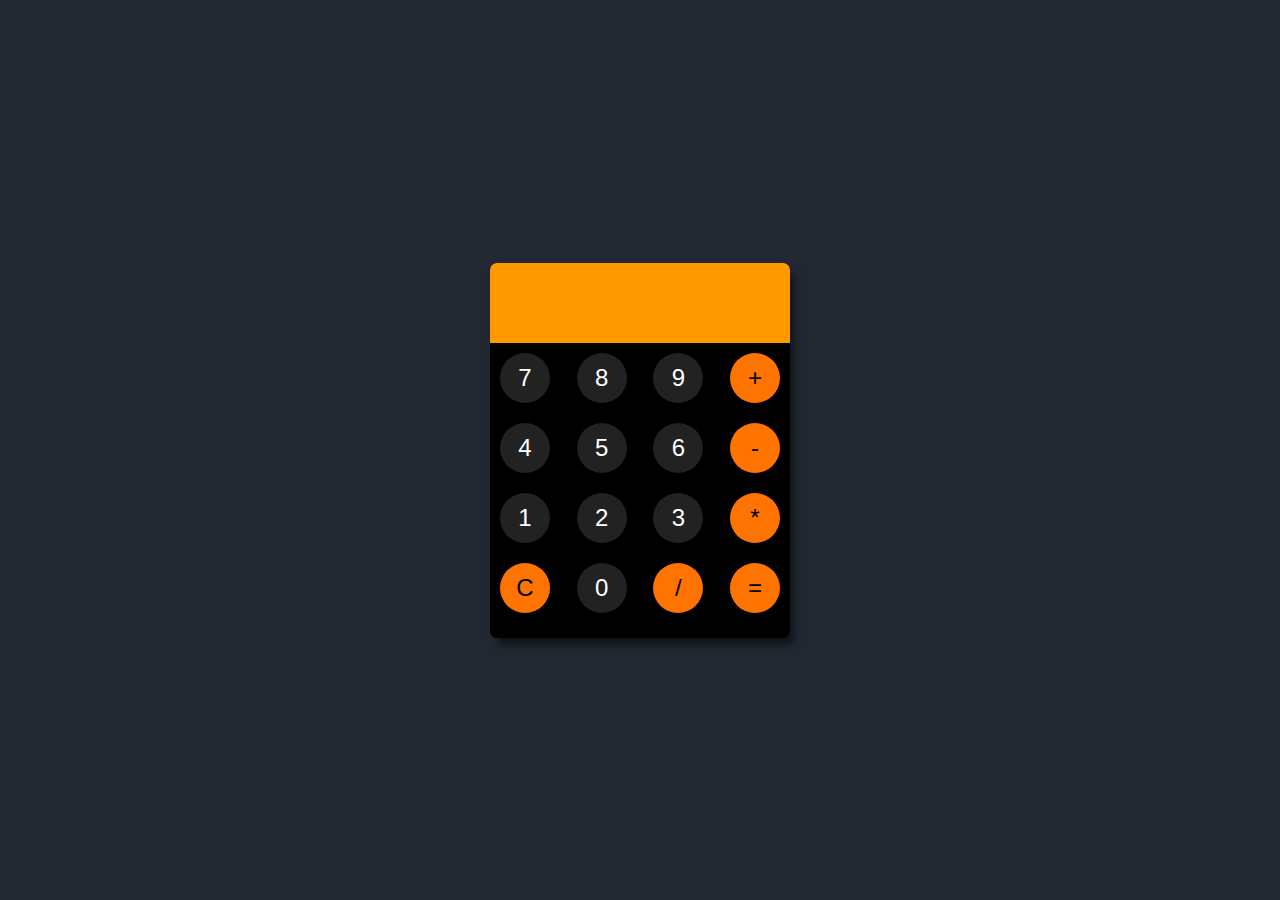
<file: Task 3/index.html>
<!DOCTYPE html>

<html lang="en">

<head>

  <meta charset="UTF-8">

  <meta name="viewport" content="width=device-width, initial-scale=1.0">

  <link rel="stylesheet" type="text/css" href="css/styles.css">

  <title>Calculator</title>

</head>

<body>
    <!_ calculator _>

  <div class="calculator">

 

    <!_ display _>

    <input type="text" class="display" disabled>

    <!_ keys _>

    <div class="keys">

      <!_ 4 rows of keys _>

      <div class="row">

        <button value="7">7</button>

        <button value="8">8</button>

        <button value="9">9</button>

        <button value="+" class="operator">+</button>

      </div>

      <div class="row">

        <button value="4">4</button>

        <button value="5">5</button>

        <button value="6">6</button>

        <button value="-" class="operator">-</button>

      </div>

      <div class="row">

        <button value="1">1</button>

        <button value="2">2</button>

        <button value="3">3</button>

        <button value="*" class="operator">*</button>

      </div>

      <div class="row">

        <button value="C" class="operator">C</button>

        <button value="0">0</button>

        <button value=”/” class="operator">/</button>

        <button value="=" class="operator">=</button>

      </div>

    </div>

  </div>

  <!_ calculator body ends _>

  <script type="text/javascript" src="js/script.js"></script>

</body>

</html>
</file>
<file: Task 3/css/styles.css>
/* common styles */

* {

    padding: 0;
  
    margin: 0;
  
  }
  
  body {
  
    width: 100vw;
  
    height: 100vh;
  
    overflow: hidden;
  
    display: flex;
  
    justify-content: center;
  
    align-items: center;
  
    background-color: #222831;
  
    font-family: sans-serif;
  
  }
  
  /* common styles end */
  
  /* calculator */
  
  .calculator {
  
    width: 300px;
  
    padding-bottom: 15px;
  
    border-radius: 7px;
  
    background-color: #000;
  
    box-shadow: 5px 8px 8px -2px rgba(0, 0, 0, 0.61);
  
  }
  
  /* calculator style end */
  
  /* display */
  
  .display {
  
    width: 100%;
  
    height: 80px;
  
    border: none;
  
    box-sizing: border-box;
  
    padding: 10px;
  
    font-size: 2rem;
  
    background-color: #ff9900;
  
    color: #000;
  
    text-align: right;
  
   border-top-left-radius: 7px;
  
   border-top-right-radius: 7px;
  
  }
  
  /* display style end */
  
  /* row */
  
  .row {
  
    display: flex;
  
    justify-content: space-between;
  
  }
  
  /* row style end */
  
  /* button */
  
  button {
  
    width: 50px;
  
    height: 50px;
  
    border-radius: 50%;
  
    border: none;
  
    outline: none;
  
    font-size: 1.5rem;
  
    background-color: #222;
  
    color: #fff;
  
    margin: 10px;
  
  }
  
  button:hover {
  
    cursor: pointer;
  
  }
  
  /* button style end */
  
  /* operator */
  
  .operator {
  
    background-color: #ff7300;
  
    color: #000;
  
  }
  
  /* operator style end */
</file>
